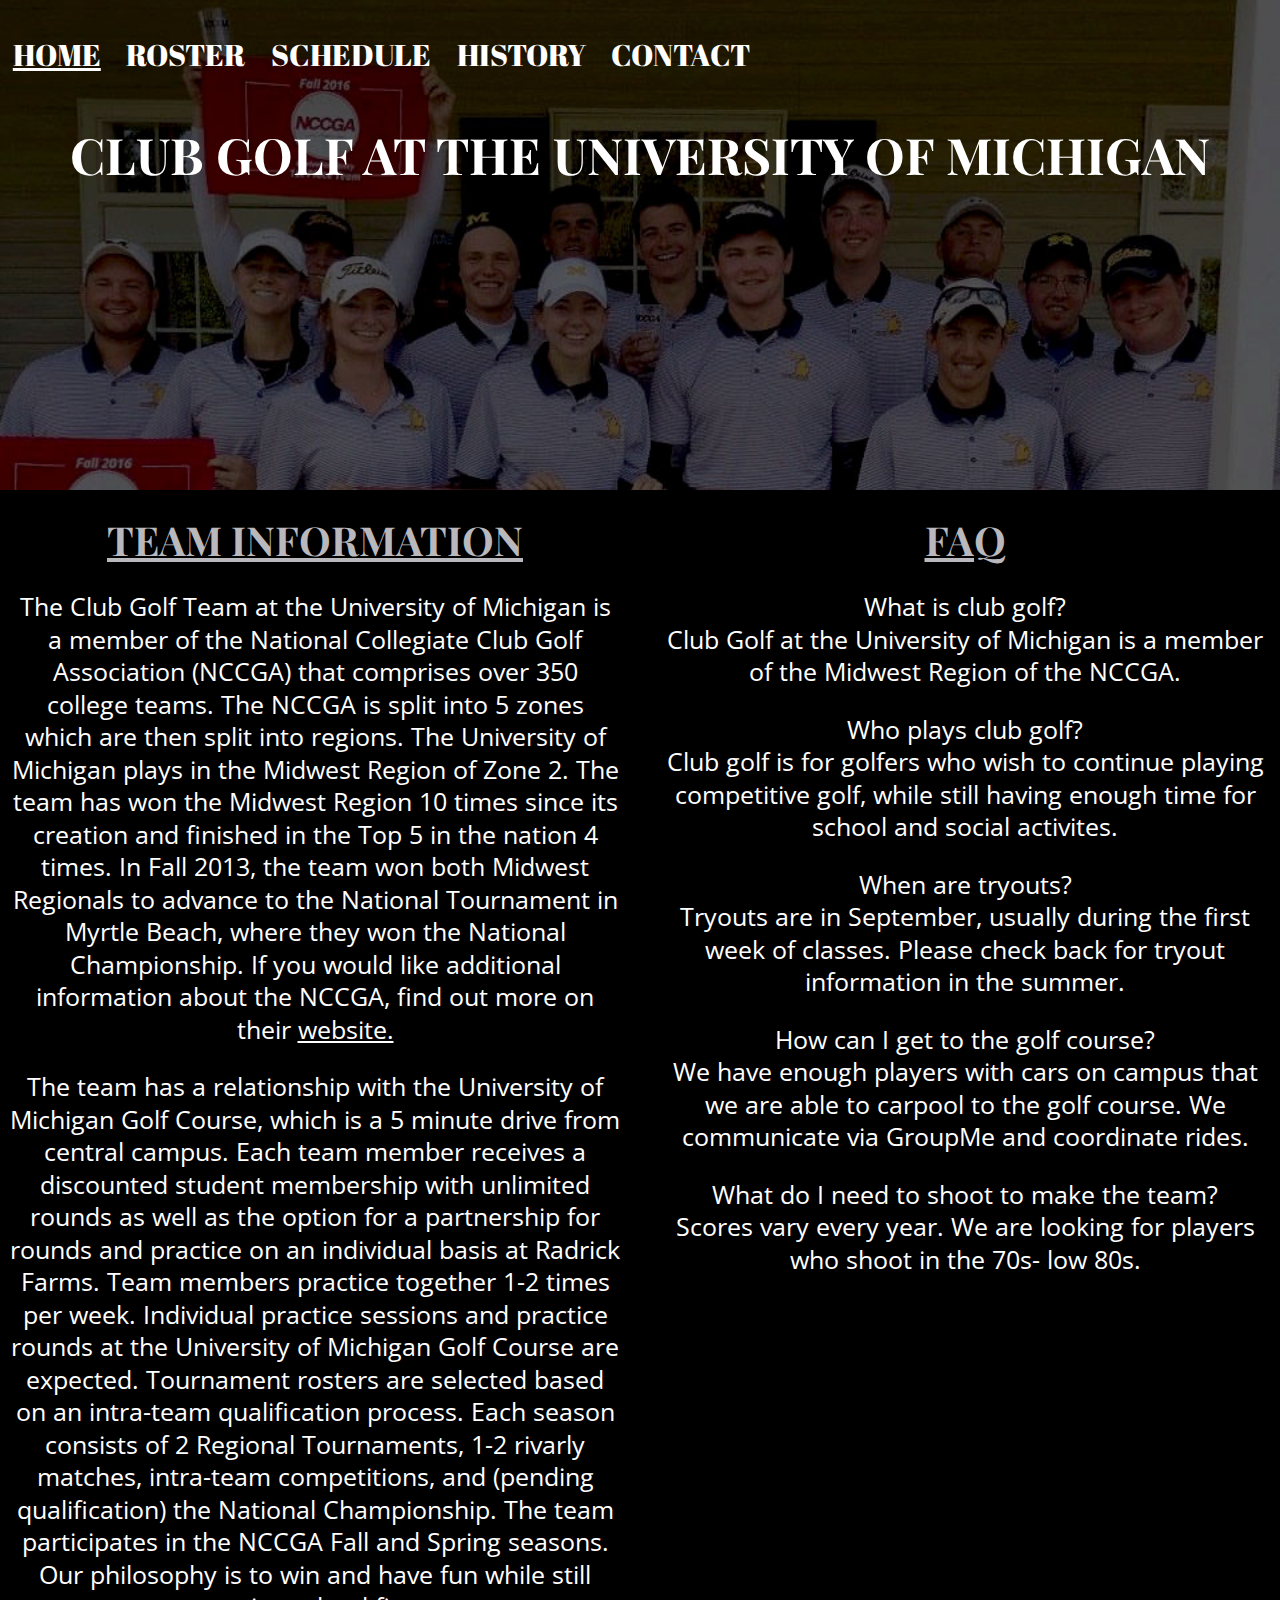
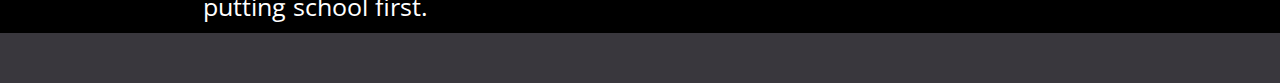
<file: index.html>
<!DOCTYPE html>
<html lang="en" dir="ltr">
  <head>
    <meta charset="utf-8">
    <meta name="viewport" content="width=device-width, initial-scale=1.0">
    <link rel="stylesheet" href="css/html5reset.css">
    <link rel="stylesheet" href="css/style.css">
    <link href="https://fonts.googleapis.com/css?family=Abril+Fatface|Open+Sans|Playfair+Display" rel="stylesheet">
    <link rel="stylesheet" href="https://use.fontawesome.com/releases/v5.7.1/css/all.css" integrity="sha384-fnmOCqbTlWIlj8LyTjo7mOUStjsKC4pOpQbqyi7RrhN7udi9RwhKkMHpvLbHG9Sr" crossorigin="anonymous">
    <title>Club Golf at the University of Michigan</title>
  </head>
  <body class="background">
    <a href= "#main" class="skip"> Skip to Content</a>
    <div class="imagearea">
  <nav class="indexnav">
    <ul>
<li><a href="index.html" class ="current">Home</a></li>
<li> <a href= "roster.html">Roster</a></li>
<li> <a href= "schedule.html">Schedule</a></li>
<li> <a href= "history.html">History</a></li>
<li> <a href= "contact.html">Contact</a></li>
</ul>
</nav>
<header>
<h1>Club Golf at the University of Michigan</h1>
</header>
</div>

<main id="main">

  <div class="indexcontainer">
  <div>
<h2>Team Information</h2>

<p> The Club Golf Team at the University of Michigan is a member of the National Collegiate Club Golf Association (NCCGA) that comprises over 350 college teams. The NCCGA is split into 5 zones which are then split into regions. The University of Michigan plays in the Midwest Region of Zone 2. The team has won the Midwest Region 10 times since its creation and finished in the Top 5 in the nation 4 times. In Fall 2013, the team won both Midwest Regionals to advance to the National Tournament in Myrtle Beach, where they won the National Championship. If you would like additional information about the NCCGA, find out more on their  <a href="https://nextgengolf.org/college-golf/nccga/."> website. </a> </p>
<br>
<p>The team has a relationship with the University of Michigan Golf Course, which is a 5 minute drive from central campus. Each team member receives a discounted student membership with unlimited rounds as well as the option for a partnership for rounds and practice on an individual basis at Radrick Farms. Team members practice together 1-2 times per week. Individual practice sessions and practice rounds at the University of Michigan Golf Course are expected. Tournament rosters are selected based on an intra-team qualification process. Each season consists of 2 Regional Tournaments, 1-2 rivarly matches, intra-team competitions, and (pending qualification) the National Championship. The team participates in the NCCGA Fall and Spring seasons. Our philosophy is to win and have fun while still putting school first. </p>
</div>
<div>
<h2>FAQ </h2>

<p>What is club golf?</p>

<p>Club Golf at the University of Michigan is a member of the Midwest Region of the NCCGA.</p>
<br>
<p>Who plays club golf?</p>

<p>Club golf is for golfers who wish to continue playing competitive golf, while still having enough time for school and social activites.</p>
<br>
<p>When are tryouts?</p>

<p>Tryouts are in September, usually during the first week of classes. Please check back for tryout information in the summer.</p>
<br>
<p>How can I get to the golf course?</p>

<p>We have enough players with cars on campus that we are able to carpool to the golf course. We communicate via GroupMe and coordinate rides.</p>
<br>
<p>What do I need to shoot to make the team?</p>

<p>Scores vary every year. We are looking for players who shoot in the 70s- low 80s.</p>
</div>
</div>
</main>

<footer>
<a href="https://www.facebook.com/ClubGolfAtMichigan/" target="_blank"><i class="fab fa-facebook-square" title="facebook link"></i></a></i>
<a href="https://twitter.com/clubgolfmich?lang=en" target="_blank"><i class="fab fa-twitter-square" title="twitter link"></i></a>
<a href="https://www.instagram.com/clubgolfmich/?hl=en" target="_blank"><i class="fab fa-instagram" title="instagram link"></i></a>
<a href="mailto:michiganclubgolf@gmail.com" target="_blank"><i class="fas fa-envelope-square" title="email"></i></a>

  </footer>

</body>
</html>
</file>
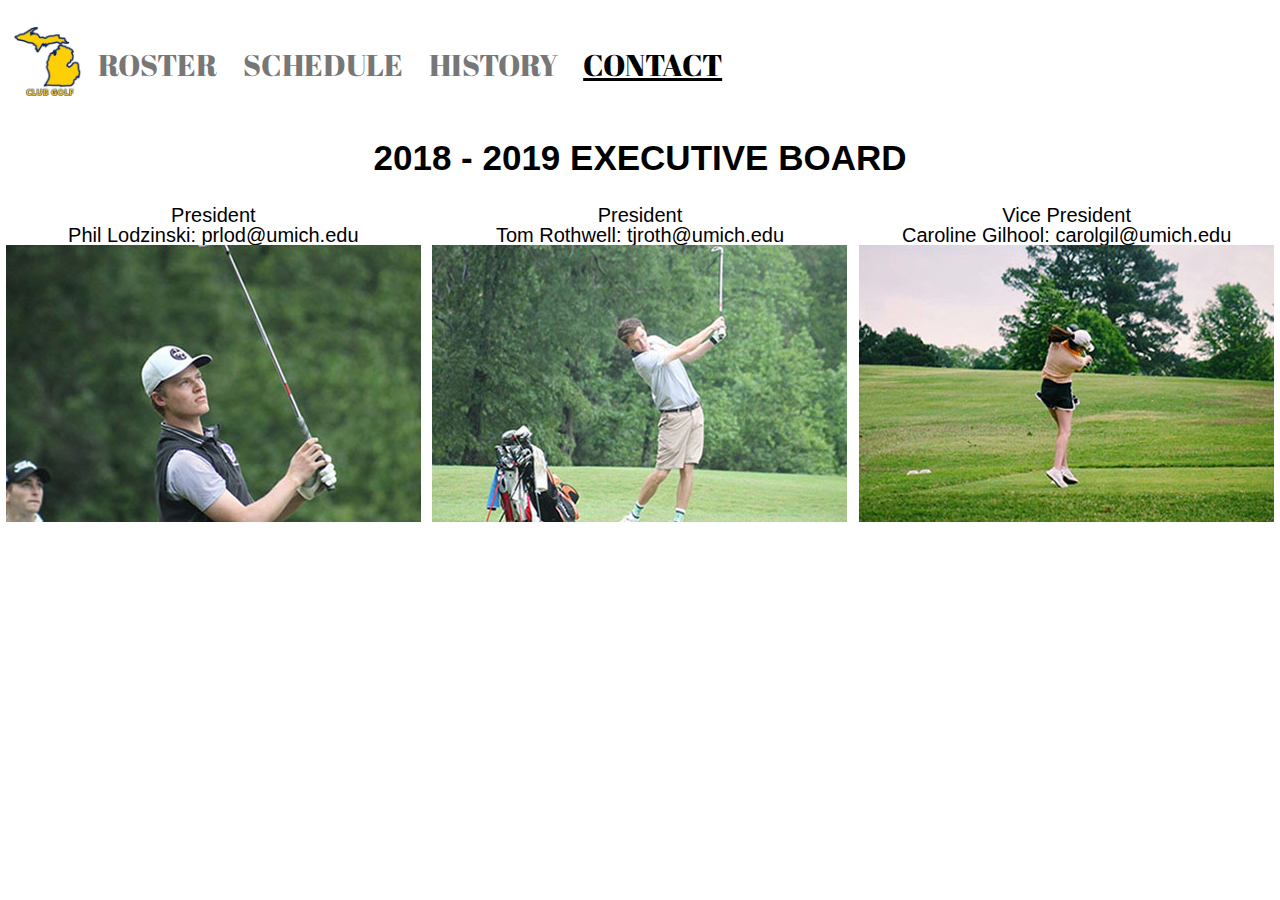
<file: contact.html>
<!DOCTYPE html>
<html lang="en" dir="ltr">
  <head>
    <meta charset="utf-8">
    <meta name="viewport" content="width=device-width, initial-scale=1.0">
    <link rel="stylesheet" href="css/html5reset.css">
    <link rel="stylesheet" href="css/style.css">
    <link rel="stylesheet" href="https://use.fontawesome.com/releases/v5.7.1/css/all.css" integrity="sha384-fnmOCqbTlWIlj8LyTjo7mOUStjsKC4pOpQbqyi7RrhN7udi9RwhKkMHpvLbHG9Sr" crossorigin="anonymous">
    <link href="https://fonts.googleapis.com/css?family=Abril+Fatface|Open+Sans|Playfair+Display" rel="stylesheet">
    <title>Contact</title>
  </head>
  <body class="contactpage">
    <a href= "#main" class="skip"> Skip to Content</a>
  <nav>
    <ul>
      <li><a href="index.html"><img src = "images/logo.jpg" class="navimg" alt = "Home" /></a></li>
<li> <a href= "roster.html">Roster</a></li>
<li> <a href= "schedule.html">Schedule</a></li>
<li> <a href= "history.html">History</a></li>
<li> <a href= "contact.html" class ="current">Contact</a></li>
</ul>
</nav>
<div class="box">

<header class="contactheader">

<h1> 2018 - 2019 Executive Board </h1>
</header>

<main id="main">
<div class="contact_container">
<div>President </br> Phil Lodzinski: prlod@umich.edu
<img src = "images/phil.jpg" alt = "Picture of Phil Lodzinski" /></div>
<div>President </br>Tom Rothwell: tjroth@umich.edu
<img src = "images/tom.jpg" alt = "Picture of Tom Rothwell" /></div>
<div>Vice President </br> Caroline Gilhool: carolgil@umich.edu
<img src = "images/caroline.jpg" alt = "Picture of Caroline Gilhool" /></div>
</div>

<footer class="contactfooter">
<a href="https://www.facebook.com/ClubGolfAtMichigan/" target="_blank"><i class="fab fa-facebook-square" title="facebook link"></i></a></i>
<a href="https://twitter.com/clubgolfmich?lang=en" target="_blank"><i class="fab fa-twitter-square" title="twitter link"></i></a>
<a href="https://www.instagram.com/clubgolfmich/?hl=en" target="_blank"><i class="fab fa-instagram" title="instagram link"></i></a>
<a href="mailto:michiganclubgolf@gmail.com" target="_blank"><i class="fas fa-envelope-square" title="email"></i></a>

  </footer>
</div>
</main>
</body>
</html>
</file>
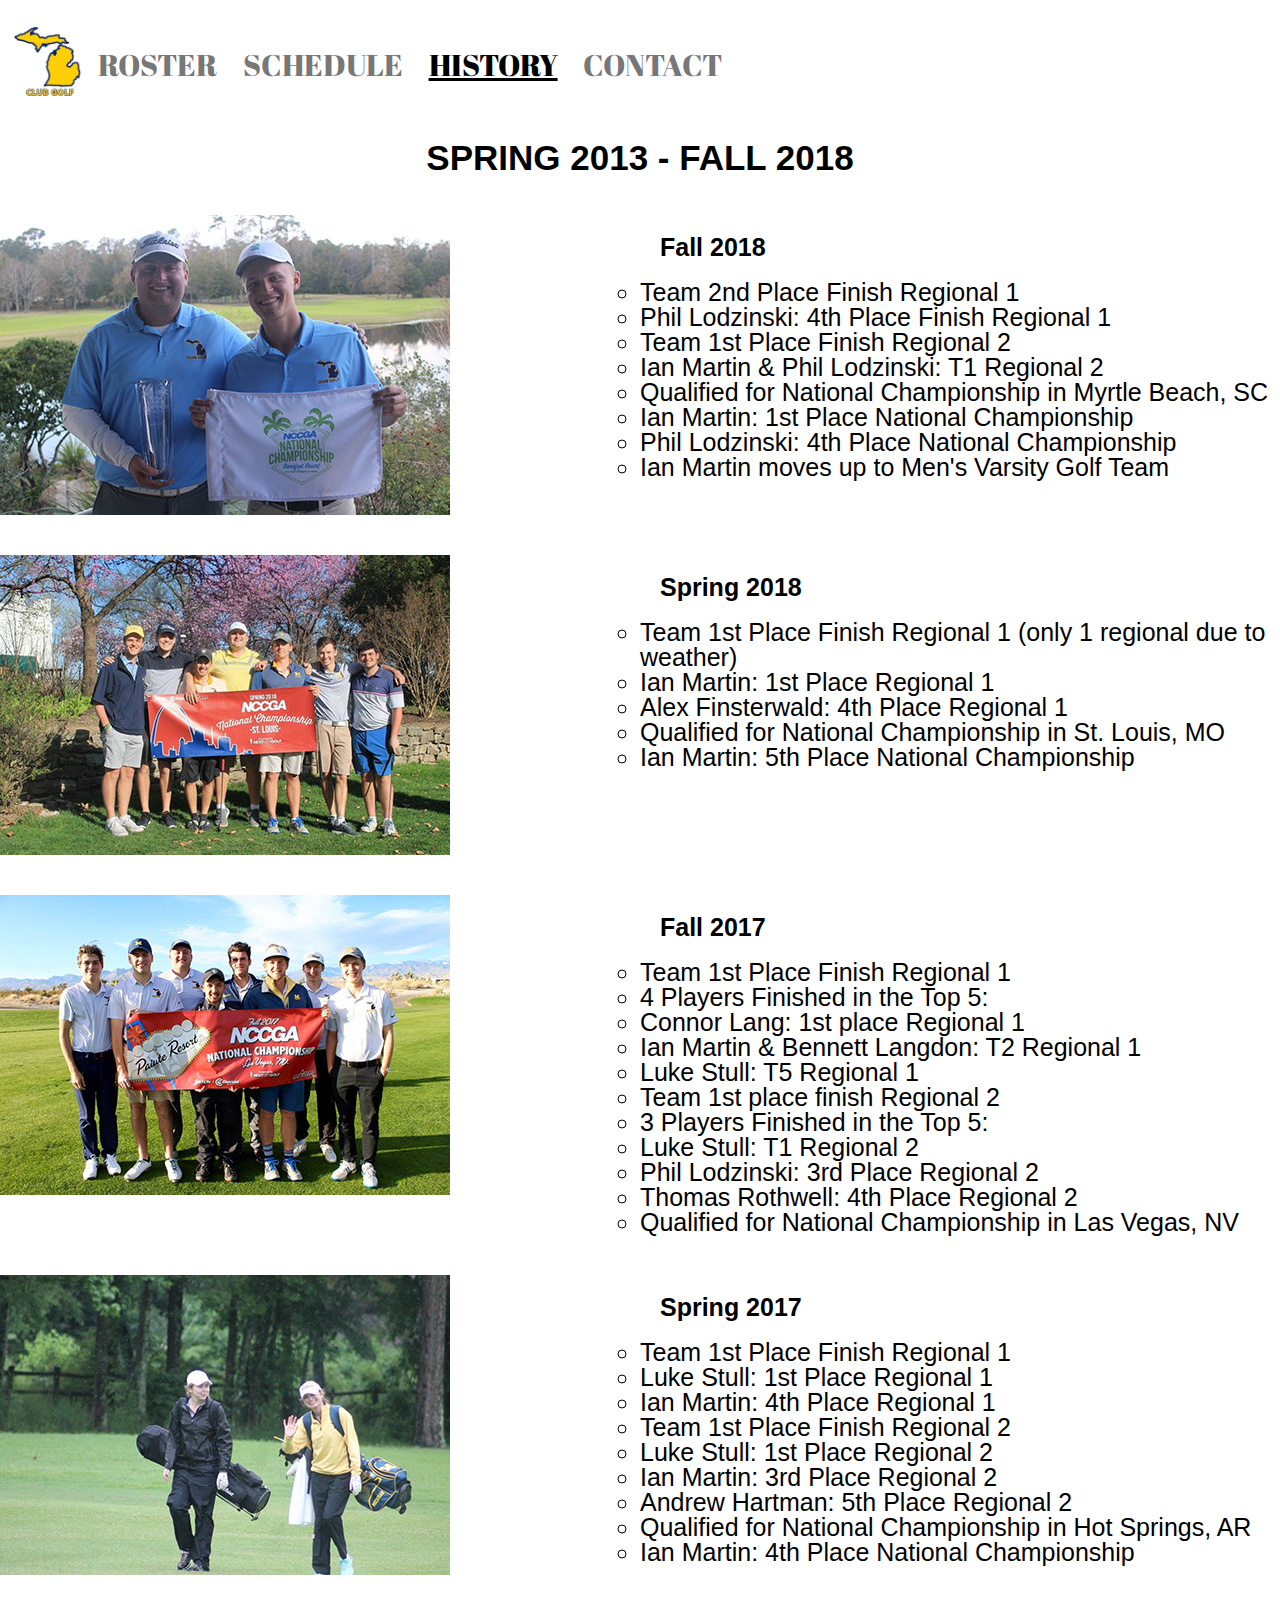
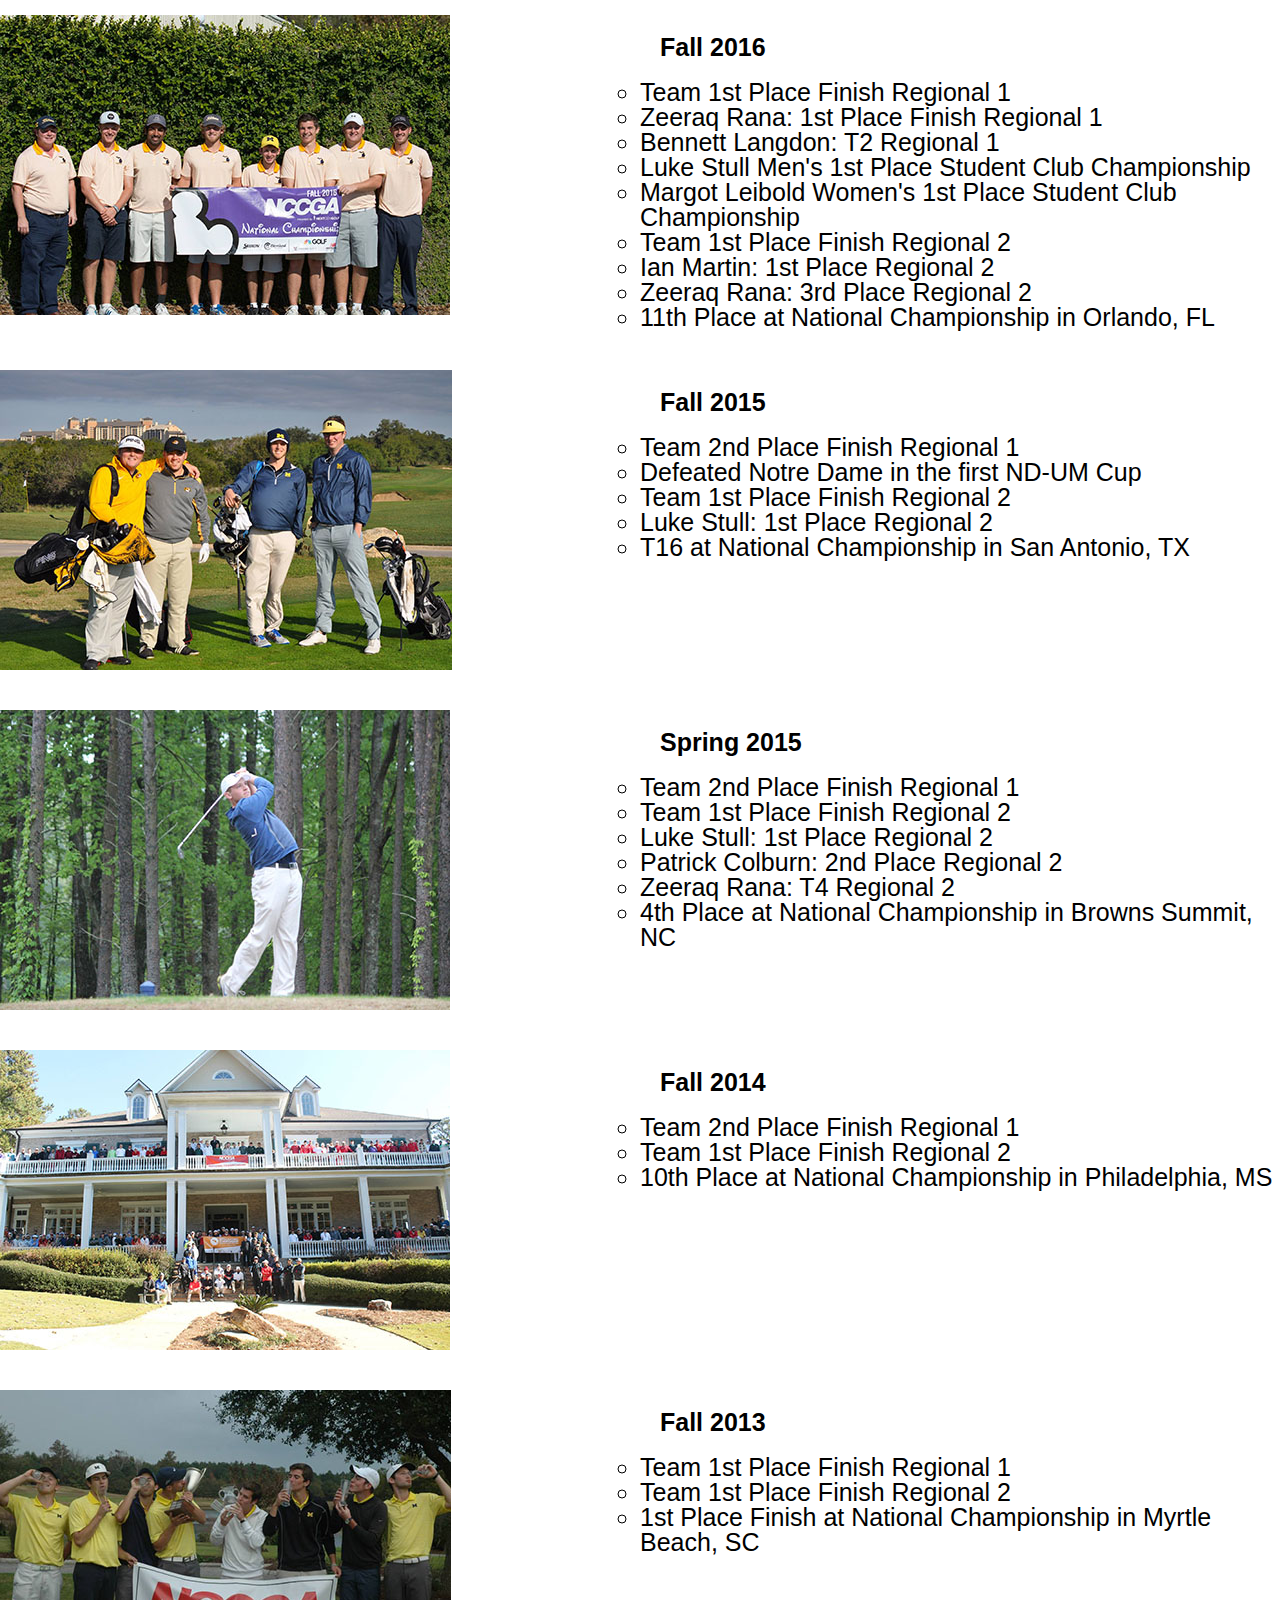
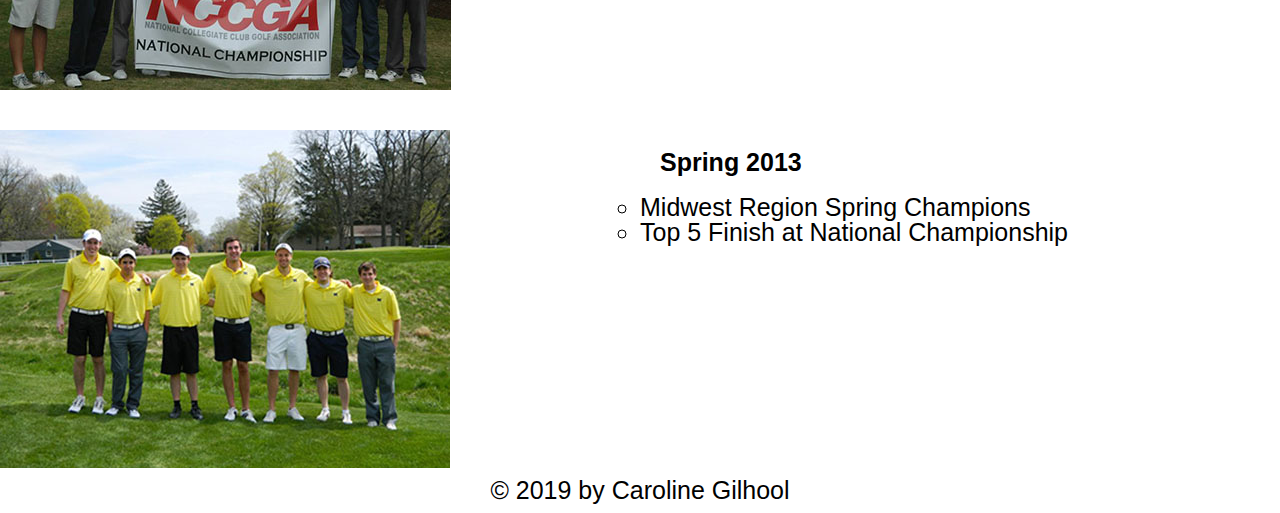
<file: history.html>
<!DOCTYPE html>
<html lang="en" dir="ltr">
  <head>
    <meta charset="utf-8">
    <meta name="viewport" content="width=device-width, initial-scale=1.0">
    <link rel="stylesheet" href="css/html5reset.css">
    <link rel="stylesheet" href="css/style.css">
    <link href="https://fonts.googleapis.com/css?family=Abril+Fatface|Open+Sans|Playfair+Display" rel="stylesheet">
    <title>History</title>
  </head>
  <body>
    <a href= "#main" class="skip"> Skip to Content</a>
  <nav>
    <ul>
      <li><a href="index.html"><img src = "images/logo.jpg" class="navimg" alt = "Home" /></a></li>
<li> <a href= "roster.html">Roster</a></li>
<li> <a href= "schedule.html">Schedule</a></li>
<li> <a href= "history.html" class ="current">History</a></li>
<li> <a href= "contact.html">Contact</a></li>
</ul>
</nav>
<header class="historyheader">

<h1> Spring 2013 - Fall 2018</h1>
</header>

<main id="main">

<div class="container">
  <img src = "images/fall18.jpg" alt = "Fall 2018 team picture at National Championship" />
  <div>
  <h2>Fall 2018</h2>
  <ul>
  <li>Team 2nd Place Finish Regional 1</li>
  <li>Phil Lodzinski: 4th Place Finish Regional 1</li>
  <li>Team 1st Place Finish Regional 2</li>
  <li>Ian Martin & Phil Lodzinski: T1 Regional 2</li>
  <li>Qualified for National Championship in Myrtle Beach, SC</li>
  <li>Ian Martin: 1st Place National Championship</li>
  <li>Phil Lodzinski: 4th Place National Championship</li>
  <li>Ian Martin moves up to Men's Varsity Golf Team</li>
  </ul>
</div>
  <img src = "images/spring18.jpg" alt = "Spring 2018 team picture at National Championship" />
  <div>
    <h2>Spring 2018</h2>
    <!-- <img src = "images/spring18.jpg" alt = "Spring 2018 team picture at National Championship" /> -->
    <ul>
    <li>Team 1st Place Finish Regional 1 (only 1 regional due to weather)</li>
    <li>Ian Martin: 1st Place  Regional 1</li>
    <li>Alex Finsterwald: 4th Place  Regional 1</li>
    <li>Qualified for National Championship in St. Louis, MO</li>
    <li>Ian Martin: 5th Place National Championship</li>
    </ul>
  </div>
  <img src = "images/fall17.jpg" alt = "Fall 2017 team picture at National Championship" />
  <div>
    <h2>Fall 2017</h2>
  <!-- <img src = "images/fall17.jpg" alt = "Fall 2017 team picture at National Championship" /> -->
  <ul>
  <li>Team 1st Place Finish Regional 1</li>
  <li>4 Players Finished in the Top 5:</li>
  <li>Connor Lang: 1st place Regional 1</li>
  <li>Ian Martin & Bennett Langdon: T2 Regional 1</li>
  <li>Luke Stull: T5 Regional 1</li>
  <li>Team 1st place finish Regional 2</li>
  <li>3 Players Finished in the Top 5:</li>
  <li>Luke Stull: T1 Regional 2</li>
  <li>Phil Lodzinski: 3rd Place Regional 2</li>
  <li>Thomas Rothwell: 4th Place Regional 2</li>
  <li>Qualified for National Championship in Las Vegas, NV</li>
  </ul>
</div>
  <img src = "images/spring17.jpg" alt = "Spring 2017 picture at National Championship" />
  <div>
    <h2>Spring 2017</h2>
    <!-- <img src = "images/spring17.jpg" alt = "Spring 2017 picture at National Championship" /> -->
    <ul>
    <li>Team 1st Place Finish Regional 1</li>
    <li>Luke Stull: 1st Place Regional 1</li>
    <li>Ian Martin: 4th Place Regional 1</li>
    <li>Team 1st Place Finish Regional 2</li>
    <li>Luke Stull: 1st Place Regional 2</li>
    <li>Ian Martin: 3rd Place Regional 2</li>
    <li>Andrew Hartman: 5th Place Regional 2</li>
    <li>Qualified for National Championship in Hot Springs, AR</li>
    <li>Ian Martin: 4th Place National Championship</li>
    </ul>
  </div>
  <img src = "images/fall16.jpg" alt = "Fall 2016 team picture at National Championship" />
  <div>
    <h2>Fall 2016</h2>
    <!-- <img src = "images/fall16.jpg" alt = "Fall 2016 team picture at National Championship" /> -->
    <ul>
    <li>Team 1st Place Finish Regional 1</li>
    <li>Zeeraq Rana: 1st Place Finish Regional 1</li>
    <li>Bennett Langdon: T2 Regional 1</li>
    <li>Luke Stull Men's 1st Place Student Club Championship</li>
    <li>Margot Leibold Women's 1st Place Student Club Championship</li>
    <li>Team 1st Place Finish Regional 2</li>
    <li>Ian Martin: 1st Place Regional 2</li>
    <li>Zeeraq Rana: 3rd Place Regional 2</li>
    <li>11th Place at National Championship in Orlando, FL</li>
    </ul>
  </div>
  <img src = "images/fall15.jpg" alt = "Fall 2015 team picture at National Championship" />
  <div>
    <h2>Fall 2015</h2>
    <!-- <img src = "images/fall15.jpg" alt = "Fall 2015 team picture at National Championship" /> -->
    <ul>
    <li>Team 2nd Place Finish Regional 1</li>
    <li>Defeated Notre Dame in the first ND-UM Cup</li>
    <li>Team 1st Place Finish Regional 2</li>
    <li>Luke Stull: 1st Place Regional 2</li>
    <li>T16 at National Championship in San Antonio, TX</li>
    </ul>
  </div>
  <img src = "images/spring15.jpg" alt = "Spring 2015 picture of Luke Stull at National Championship" />
  <div>
    <h2>Spring 2015</h2>
    <!-- <img src = "images/spring15.jpg" alt = "Spring 2015 picture of Luke Stull at National Championship" /> -->
    <ul>
    <li>Team 2nd Place Finish Regional 1</li>
    <li>Team 1st Place Finish Regional 2</li>
    <li>Luke Stull: 1st Place Regional 2</li>
    <li>Patrick Colburn: 2nd Place Regional 2</li>
    <li>Zeeraq Rana: T4 Regional 2</li>
    <li>4th Place at National Championship in Browns Summit, NC</li>
    </ul>
  </div>
  <img src = "images/fall14.jpg" alt = "Fall 2014 picture of all competitors at National Championship" />
  <div>
    <h2>Fall 2014</h2>
    <!-- <img src = "images/fall14.jpg" alt = "Fall 2014 picture of all competitors at National Championship" /> -->
    <ul>
    <li>Team 2nd Place Finish Regional 1</li>
    <li>Team 1st Place Finish Regional 2</li>
    <li>10th Place at National Championship in Philadelphia, MS</li>
    </ul>
  </div>
  <img src = "images/fall13.jpg" alt = "Fall 2013 team picture at National Championship" />
  <div>
    <h2>Fall 2013</h2>
    <ul>
    <li>Team 1st Place Finish Regional 1</li>
    <li>Team 1st Place Finish Regional 2</li>
    <li>1st Place Finish at National Championship in Myrtle Beach, SC</li>
    </ul>
  </div>
  <img src = "images/spring13.jpg" alt = "Spring 2013 team picture from National Championship" />
  <div>
    <h2>Spring 2013</h2>
    <ul>
    <li>Midwest Region Spring Champions</li>
    <li>Top 5 Finish at National Championship</li>
    </ul>
  </div>
</div>

</main>

<footer>
  &copy; 2019 by Caroline Gilhool<br>
</footer>

</body>
</html>
</file>
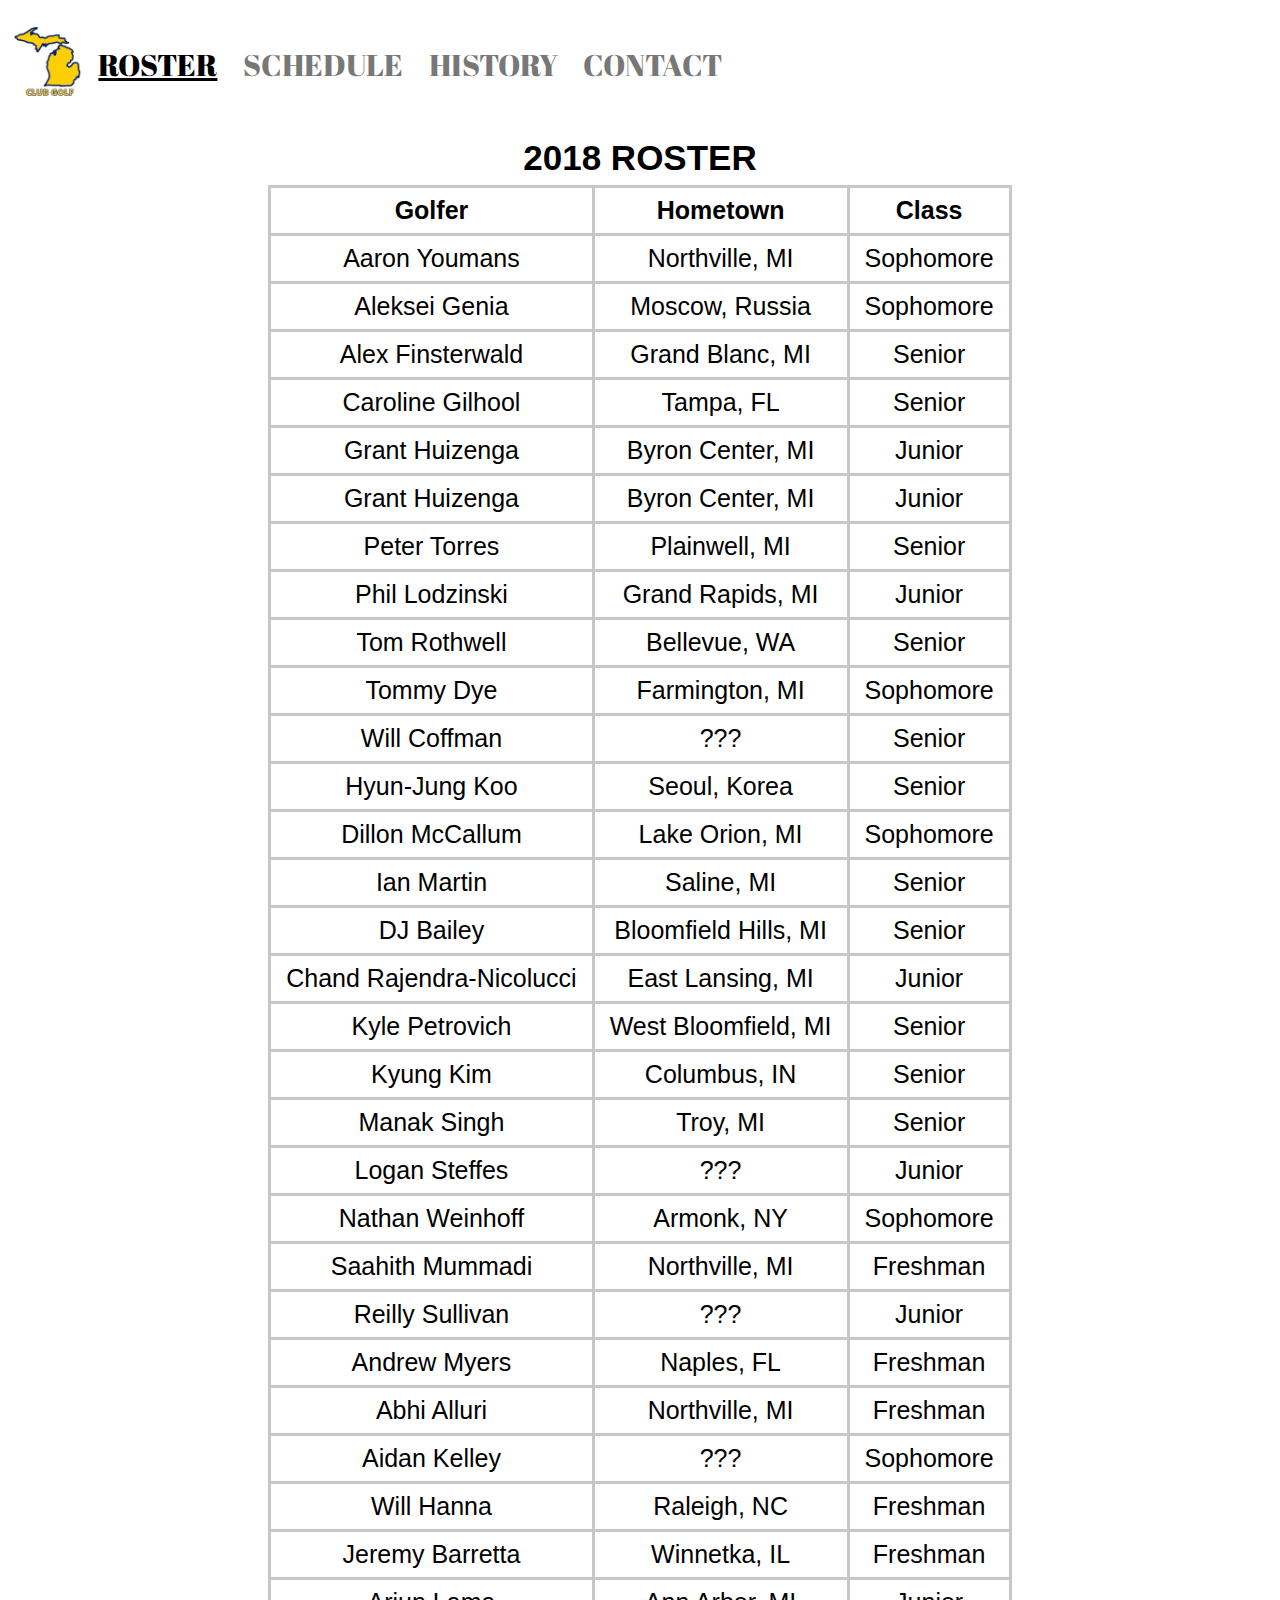
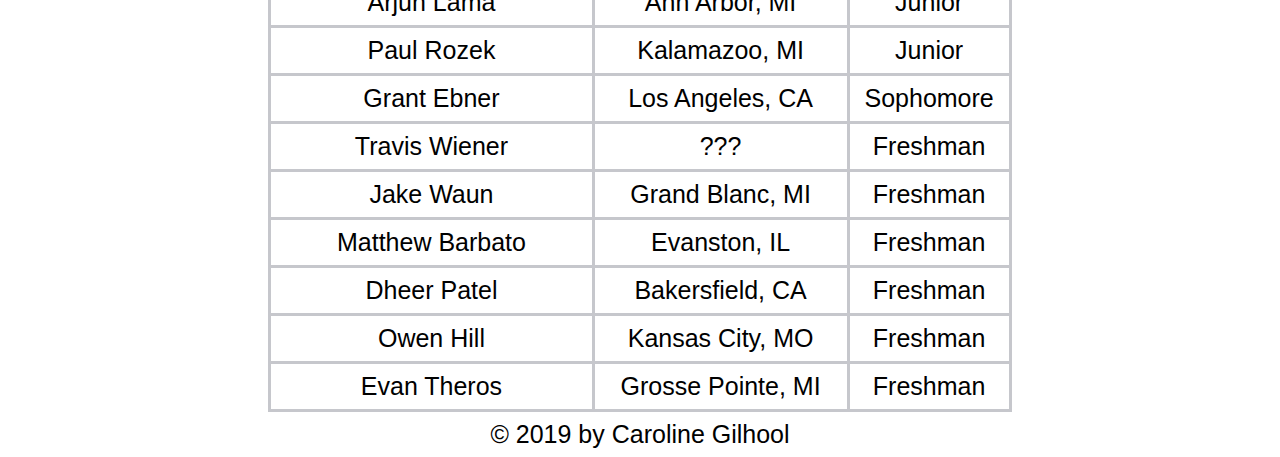
<file: roster.html>
<!DOCTYPE html>
<html lang="en" dir="ltr">
  <head>
    <meta charset="utf-8">
    <meta name="viewport" content="width=device-width, initial-scale=1.0">
    <link rel="stylesheet" href="css/html5reset.css">
    <link rel="stylesheet" href="css/style.css">
    <link href="https://fonts.googleapis.com/css?family=Abril+Fatface|Open+Sans|Playfair+Display" rel="stylesheet">
    <title>Roster</title>
  </head>
  <body>
    <a href= "#main" class="skip"> Skip to Content</a>
  <nav>
    <ul>
<li><a href="index.html"><img src = "images/logo.jpg" class="navimg" alt = "Home" /></a></li>
<li> <a href= "roster.html" class ="current">Roster</a></li>
<li> <a href= "schedule.html">Schedule</a></li>
<li> <a href= "history.html">History</a></li>
<li> <a href= "contact.html">Contact</a></li>
</ul>
</nav>
<header>

<h1> 2018 Roster</h1>
</header>

<main id="main">
<table>
  <tr>
    <th>Golfer</th>
    <th>Hometown</th>
    <th>Class</th>
  </tr>
  <tr>
    <td> Aaron Youmans	</td>
    <td>Northville, MI	</td>
    <td>Sophomore</td>
  </tr>
  <tr>
    <td> Aleksei Genia	</td>
    <td>Moscow, Russia	</td>
    <td>Sophomore</td>
  </tr>
  <tr>
    <td> Alex	Finsterwald	</td>
    <td>Grand Blanc, MI	</td>
    <td>Senior</td>
  </tr>
  <tr>
    <td> Caroline Gilhool	</td>
    <td>Tampa, FL	</td>
    <td>Senior</td>
  </tr>
  <tr>
    <td> Grant	Huizenga	</td>
    <td>Byron Center, MI	</td>
    <td>Junior</td>
  </tr>
  <tr>
    <td> Grant	Huizenga	</td>
    <td>Byron Center, MI	</td>
    <td>Junior</td>
  </tr>
  <tr>
    <td> Peter Torres	</td>
    <td>Plainwell, MI	</td>
    <td>Senior</td>
  </tr>
  <tr>
    <td> Phil	Lodzinski	</td>
    <td>Grand Rapids, MI	</td>
    <td>Junior</td>
  </tr>
  <tr>
    <td> Tom Rothwell	</td>
    <td>Bellevue, WA	</td>
    <td>Senior</td>
  </tr>
  <tr>
    <td> Tommy Dye	</td>
    <td>Farmington, MI	</td>
    <td>Sophomore</td>
  </tr>
  <tr>
    <td> Will	Coffman	</td>
    <td>???	</td>
    <td>Senior</td>
  </tr>
  <tr>
    <td> Hyun-Jung	Koo	</td>
    <td> Seoul, Korea	</td>
    <td>Senior</td>
  </tr>
  <tr>
    <td> Dillon	McCallum	</td>
    <td> Lake Orion, MI	</td>
    <td>Sophomore</td>
  </tr>
  <tr>
    <td> Ian Martin	</td>
    <td> Saline, MI	</td>
    <td>Senior</td>
  </tr>
  <tr>
    <td> DJ Bailey	</td>
    <td> Bloomfield Hills, MI	</td>
    <td>Senior</td>
  </tr>
  <tr>
    <td> Chand	Rajendra-Nicolucci </td>
    <td> East Lansing, MI	</td>
    <td>Junior</td>
  </tr>
  <tr>
    <td>Kyle Petrovich</td>
    <td>West Bloomfield, MI</td>
    <td>Senior</td>
  </tr>
  <tr>
    <td>Kyung	Kim</td>
    <td>Columbus, IN</td>
    <td>Senior</td>
  </tr>
  <tr>
    <td>Manak Singh</td>
    <td>Troy, MI</td>
    <td>Senior</td>
  </tr>
  <tr>
    <td>Logan Steffes</td>
    <td>???</td>
    <td>Junior</td>
  </tr>
  <tr>
    <td>Nathan Weinhoff</td>
    <td>Armonk, NY</td>
    <td>Sophomore</td>
  </tr>
  <tr>
    <td>Saahith	Mummadi</td>
    <td>Northville, MI</td>
    <td>Freshman</td>
  </tr>
  <tr>
    <td>Reilly Sullivan</td>
    <td>???</td>
    <td>Junior</td>
  </tr>
  <tr>
    <td>Andrew Myers</td>
    <td>Naples, FL</td>
    <td>Freshman</td>
  </tr>
  <tr>
    <td>Abhi Alluri</td>
    <td>Northville, MI</td>
    <td>Freshman</td>
  </tr>
  <tr>
    <td>Aidan	Kelley</td>
    <td>???</td>
    <td>Sophomore</td>
  </tr>
  <tr>
    <td>Will Hanna</td>
    <td>Raleigh, NC</td>
    <td>Freshman</td>
  </tr>
  <tr>
    <td>Jeremy Barretta</td>
    <td>Winnetka, IL</td>
    <td>Freshman</td>
  </tr>
  <tr>
    <td>Arjun Lama</td>
    <td>Ann Arbor, MI</td>
    <td>Junior</td>
  </tr>
  <tr>
    <td>Paul	Rozek</td>
    <td>Kalamazoo, MI</td>
    <td>Junior</td>
  </tr>
  <tr>
    <td>Grant	Ebner</td>
    <td>Los Angeles, CA</td>
    <td>Sophomore</td>
  </tr>
  <tr>
    <td>Travis Wiener</td>
    <td>???</td>
    <td>Freshman</td>
  </tr>
  <tr>
    <td>Jake Waun</td>
    <td>Grand Blanc, MI</td>
    <td>Freshman</td>
  </tr>
  <tr>
    <td>Matthew	Barbato</td>
    <td>Evanston, IL</td>
    <td>Freshman</td>
  </tr>
  <tr>
    <td>Dheer	Patel</td>
    <td>Bakersfield, CA</td>
    <td>Freshman</td>
  </tr>
  <tr>
    <td>Owen 	Hill</td>
    <td>Kansas City, MO</td>
    <td>Freshman</td>
  </tr>
  <tr>
    <td>Evan	Theros</td>
    <td>Grosse Pointe, MI</td>
    <td>Freshman</td>
  </tr>

</table>
</main>

<footer>
  &copy; 2019 by Caroline Gilhool<br>
</footer>
</body>
</html>
</file>
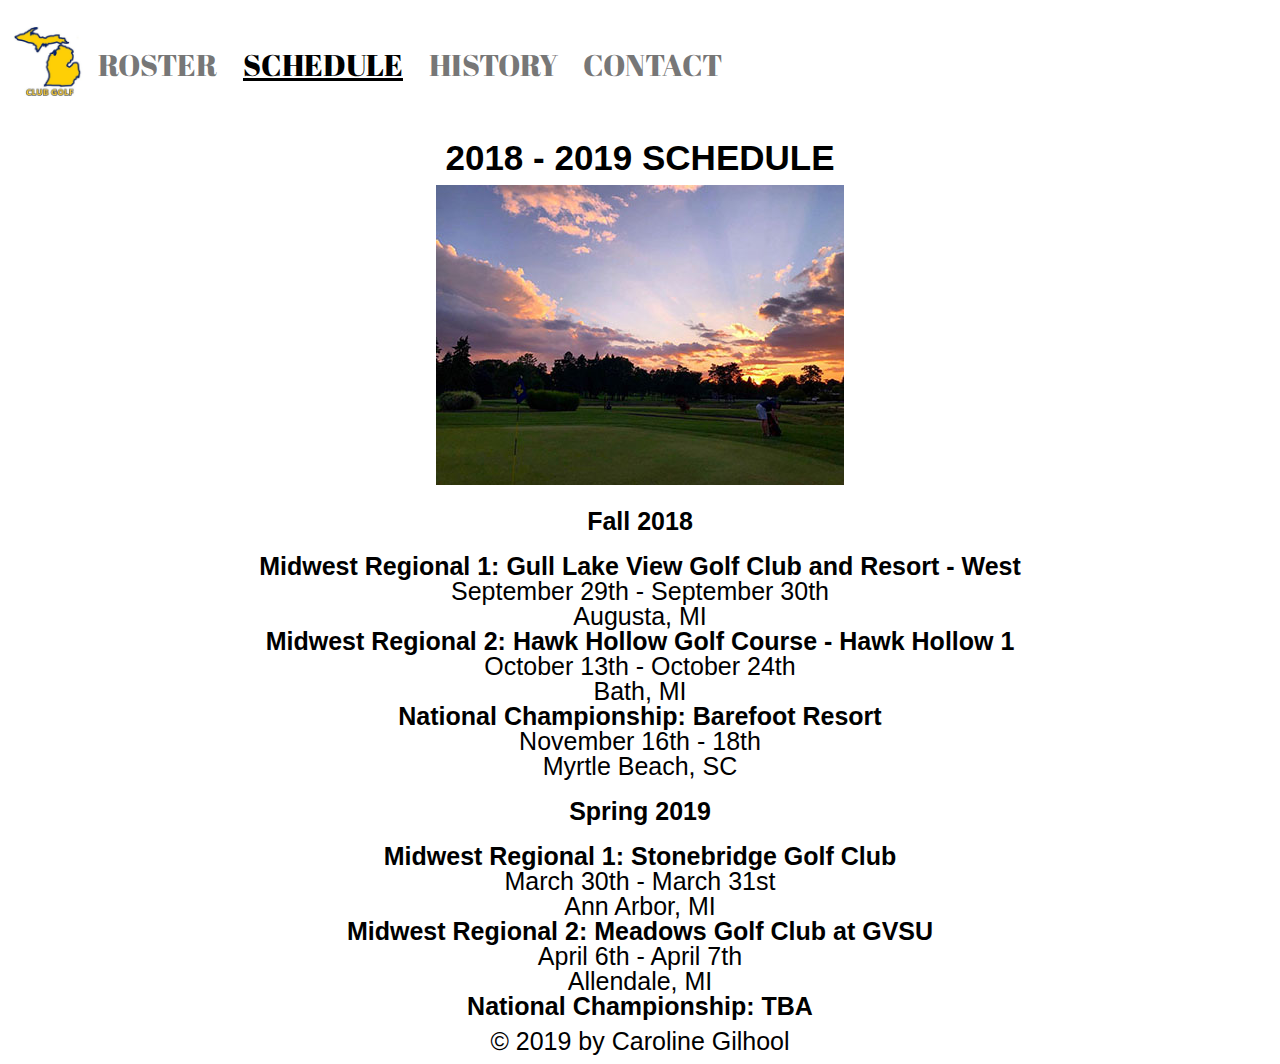
<file: schedule.html>
<!DOCTYPE html>
<html lang="en" dir="ltr">
  <head>
    <meta charset="utf-8">
    <meta name="viewport" content="width=device-width, initial-scale=1.0">
    <link rel="stylesheet" href="css/html5reset.css">
    <link rel="stylesheet" href="css/style.css">
    <link href="https://fonts.googleapis.com/css?family=Abril+Fatface|Open+Sans|Playfair+Display" rel="stylesheet">
    <title>Schedule</title>
  </head>
  <body>
    <a href= "#main" class="skip"> Skip to Content</a>
  <nav>
    <ul>
      <li><a href="index.html"><img src = "images/logo.jpg" class="navimg" alt = "Home" /></a></li>
<li> <a href= "roster.html">Roster</a></li>
<li> <a href= "schedule.html" class ="current">Schedule</a></li>
<li> <a href= "history.html">History</a></li>
<li> <a href= "contact.html">Contact</a></li>
</ul>
</nav>
<header>

<h1> 2018 - 2019 Schedule </h1>
<img src = "images/umgc.jpg" alt = "picture of the University of Michigan Golf Course" />

</header>

<main id="main">

<h2> Fall 2018</h2>

<h3>Midwest Regional 1: Gull Lake View Golf Club and Resort - West</h3>
<ul>
<li>September 29th - September 30th</li>
<li>Augusta, MI</li>
</ul>

<h3>Midwest Regional 2: Hawk Hollow Golf Course - Hawk Hollow 1</h3>
<ul>
<li>October 13th - October 24th</li>
<li>Bath, MI</li>
</ul>

<h3>National Championship: Barefoot Resort</h3>
<ul>
<li>November 16th - 18th</li>
<li>Myrtle Beach, SC</li>
</ul>

<h2>Spring 2019</h2>
<h3>Midwest Regional 1: Stonebridge Golf Club</h3>
<ul>
<li>March 30th - March 31st</li>
<li>Ann Arbor, MI</li>
</ul>

<h3>Midwest Regional 2: Meadows Golf Club at GVSU</h3>
<ul>
<li>April 6th - April 7th</li>
<li>Allendale, MI</li>
</ul>

<h3>National Championship: TBA</h3>

</main>

<footer>
  &copy; 2019 by Caroline Gilhool<br>
</footer>
</body>
</html>
</file>
<file: css/style.css>
nav a {
  color: rgba(0,0,0,.54);
  font-size: 30px;
  padding: 0.8rem;
  text-decoration: none;
  text-transform: uppercase;
  font-family: 'Abril Fatface', cursive;
}

nav li {
  display: inline;
}

body {
  text-align: center;
}

.indexnav ul {
  padding-top: 40px;
  text-align: left;
}

nav {
  margin-top: 25px;
  margin-bottom: 50px;
  text-align: left;
}

nav ul {
  display: flex;
}

.indexnav {
  margin-top: 25px;
  margin-bottom: 50px;
}

.current {
  color: rgb(0,0,0);
  text-decoration: underline;
}

.skip {
  position: relative;
  left: -2000px;
}

.skip:focus {
  position: static;
  border: 2px solid black;
}

/* table bordering style */
table {
  border-collapse: collapse;
  position: relative;
  margin: 0 auto;
}
th,
td {
  border: 3px solid #c6c7cc;
  padding: 10px 15px;
}
th {
  font-weight: bold;
}

h1 {
  text-align: center;
  padding: 10px;
  text-transform: uppercase;
  font-size: 35px;
}

.container {
  display: grid;
  grid-template-columns: 1fr;
  grid-row-gap: 40px;
  justify-items: center;
}

.container li{
  list-style: none;
}

.contact_container {
  display: grid;
  grid-row-gap: 40px;
  justify-items: center;
}

.contact_container div {
  font-size: 20px;
}

.contactheader {
  margin-bottom: 20px;
}

.indexcontainer {
  display: grid;
  column-gap: 40px;
  justify-content: center;
  grid-row-gap: 40px;
}


.fab {
  display: inline;
  font-size: 32px;
  color: black;
}

.fas {
  display: inline;
  font-size: 32px;
  color: black;
}

footer {
  text-align: center;
  padding: 10px;
}

.imagearea {
  background-color: black;
  background-image: url("../images/teampic.jpg");
  background-repeat: no-repeat;
  background-size: cover;
  background-position: center;
  margin-top: -50px;
  height: 490px;
}


.background h1 {
  color: white;
  height: 100px;
  text-align: center;
  text-transform: uppercase;
  font-family: 'Playfair Display', serif;
  font-size: 50px;
}

.background p {
  line-height: 1.3;
  font-family: 'Open Sans', sans-serif;
  font-size: 25px;
}

.background h2{
  text-align: center;
  text-decoration: underline;
  text-transform: uppercase;
  font-family: 'Playfair Display', serif;
  margin-bottom: 10px;
  color: rgb(184,184 ,189);
  font-size: 40px;
}

.background .indexcontainer {
  padding: 10px;
  background-color: black;
  color: white;
}

.background a {
  color: white;
}

.indexnav a {
  color: white;
}

.background .fab {
  color: white;
}

.background .fas {
  color: white;
}

.background footer {
  overflow: auto;
  background: rgb(57, 55, 61);
  padding: 25px;
}

.navimg {
  height: 70px;
  width: 70px;
  margin-top: -30px;
  margin-bottom: -20px;
  margin-right: -10px;
}

body {
  font-family: Helvetica;
  font-size: 25px;
}

h2 {
  padding: 20px;
}


/* full screen */
@media screen and (min-width: 1000px) {
  .indexcontainer {
    grid-template-columns: 1fr 1fr;
  }
  .container {
    grid-template-columns: 1fr 1fr;
    justify-items: left;

  }
  .container > div > ul > li {
    text-align: left;
  }

  .container li{
    list-style: circle;
  }

  .container > div > h2 {
    text-align: left;
  }

  .historyheader {
    margin-bottom: 30px;
  }

  .contact_container {
    grid-template-columns: 1fr 1fr 1fr;
  }

  .contactfooter {
    padding-top: 30px;
  }

}

/* ipad */
@media screen and (min-width : 700px) and (max-width : 1245px) {
  .box {
    min-height: 100vh;
    position: relative;
    padding-bottom: 40px;
  }
  .contact_container {
    grid-template-columns: 1fr 1fr;
  }
  .contact_container img {
    width: 350px;
  }
  .contactfooter {
    position: absolute;
    bottom: 0;
    width: 100%;
  }
}

/* phone */
@media screen and (max-width: 700px) {
  nav ul {
    flex-direction: column;
  }
  nav ul li {
    padding: 3px;
  }
  .navimg {
    margin-bottom: 10px;
  }
}
</file>
